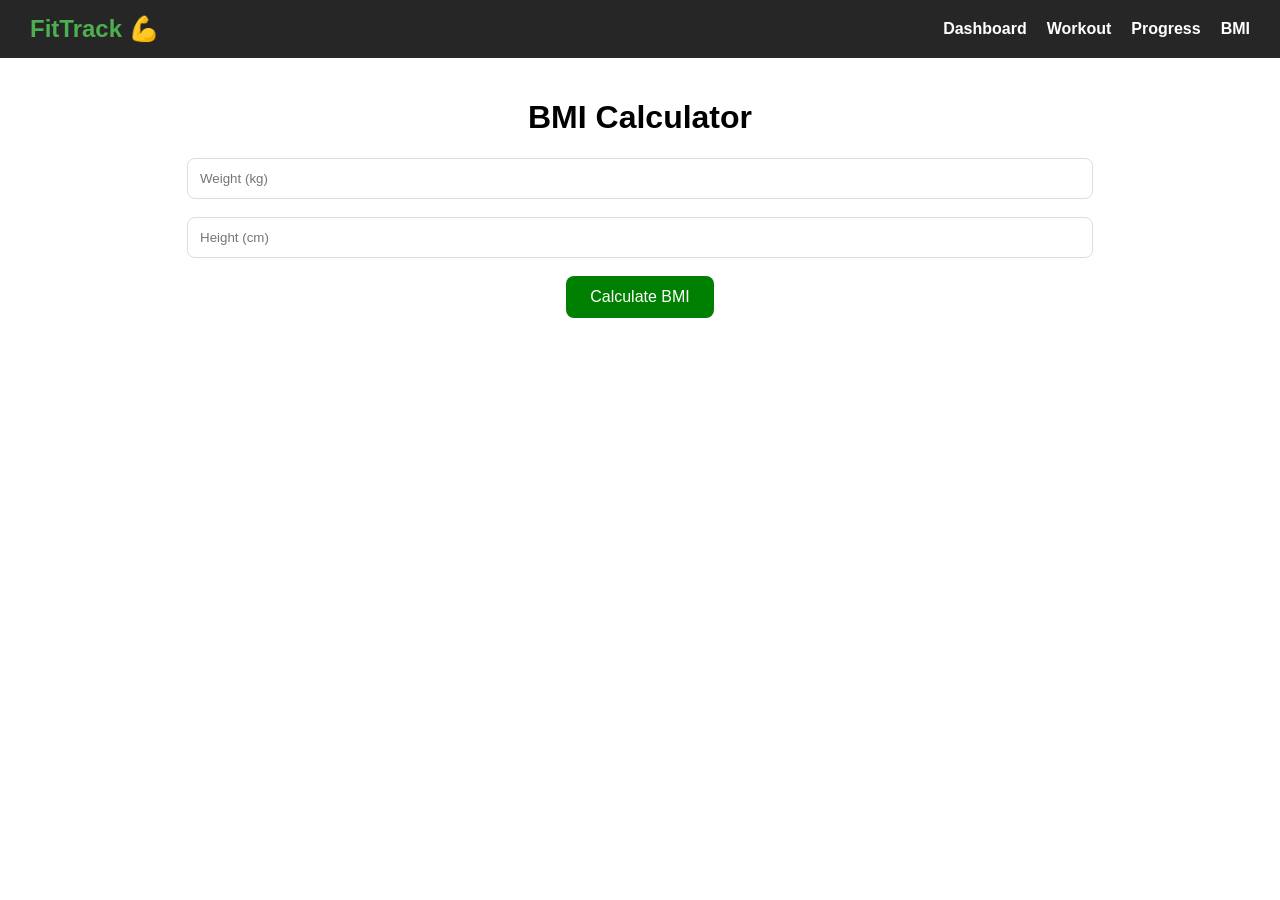
<file: bmi.html>
<!DOCTYPE html>
<html>
<head>
    <title>BMI Calculator - FitTrack</title>
    <link rel="stylesheet" href="css/style.css">
</head>
<body>

    <nav class="navbar">
        <div class="logo">FitTrack 💪</div>
        <ul>
            <li><a href="dashboard.html">Dashboard</a></li>
            <li><a href="workout.html">Workout</a></li>
            <li><a href="progress.html">Progress</a></li>
            <li><a href="bmi.html">BMI</a></li>
        </ul>
    </nav>

    <div class="container">
        <h1>BMI Calculator</h1>

        <input type="number" id="weight" placeholder="Weight (kg)">
        <br><br>

        <input type="number" id="height" placeholder="Height (cm)">
        <br><br>

        <button onclick="calculateBMI()">Calculate BMI</button>

        <h2 id="result"></h2>
        <h3 id="status"></h3>
    </div>

    <script>
        function calculateBMI() {
            let weight = parseFloat(document.getElementById("weight").value);
            let height = parseFloat(document.getElementById("height").value);

            if (!weight || !height) {
                document.getElementById("result").innerText =
                    "Please enter valid values.";
                return;
            }

            height = height / 100;

            let bmi = weight / (height * height);

            document.getElementById("result").innerText =
                "Your BMI: " + bmi.toFixed(2);

            let status = "";

            if (bmi < 18.5) {
                status = "Underweight";
            } else if (bmi < 25) {
                status = "Normal Weight";
            } else if (bmi < 30) {
                status = "Overweight";
            } else {
                status = "Obese";
            }

            document.getElementById("status").innerText =
                "Category: " + status;
        }
    </script>

</body>
</html>
</file>
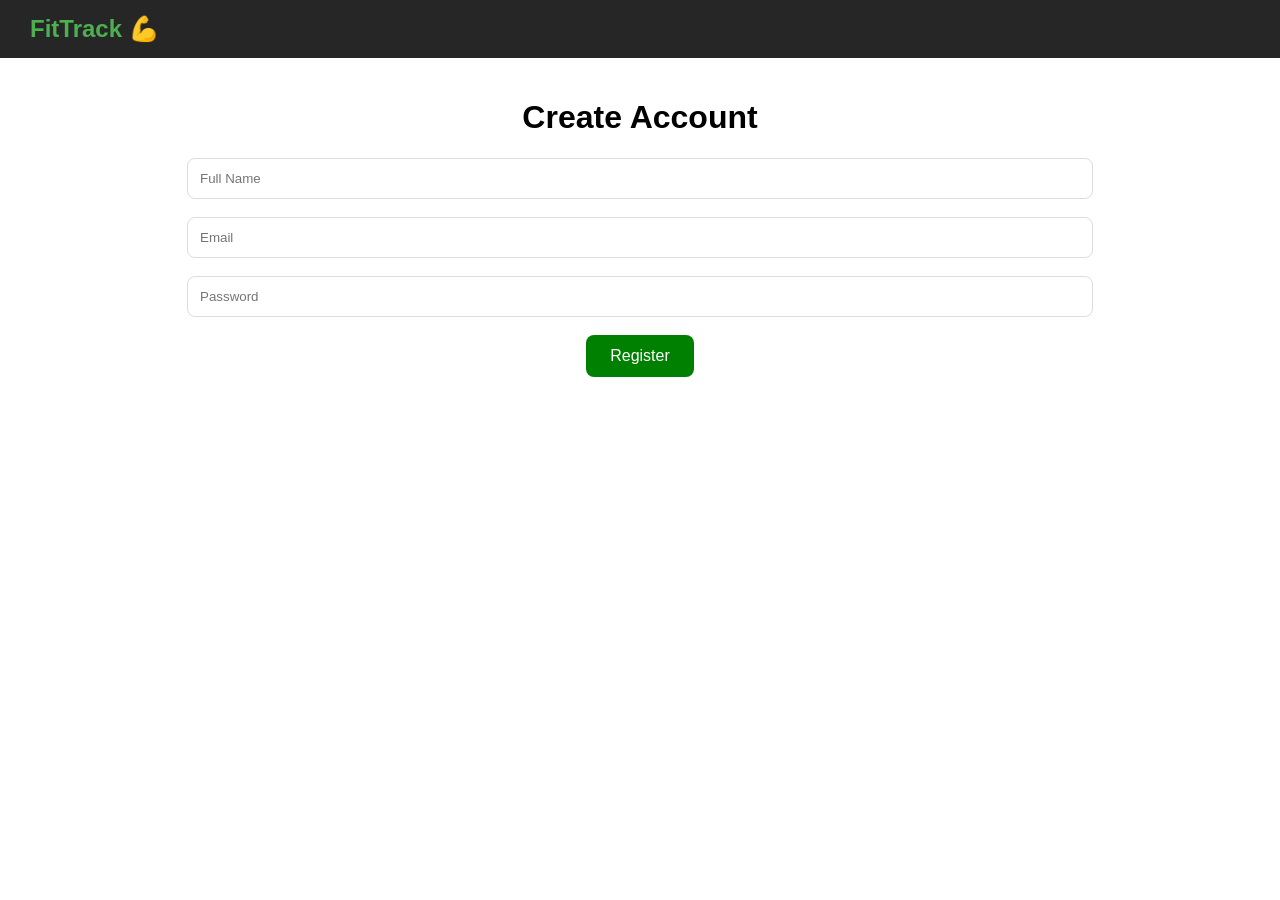
<file: register.html>
<!DOCTYPE html>
<html>
<head>
    <title>Register - FitTrack</title>
    <link rel="stylesheet" href="css/style.css">
</head>
<body>

<nav class="navbar">
    <div class="logo">FitTrack 💪</div>
</nav>

<div class="container">

    <h1>Create Account</h1>

    <form onsubmit="window.location.href='dashboard.html'; return false;">

        <input type="text" placeholder="Full Name" required><br><br>

        <input type="email" placeholder="Email" required><br><br>

        <input type="password" placeholder="Password" required><br><br>

        <button type="submit">Register</button>

    </form>

</div>

</body>
</html>
</file>
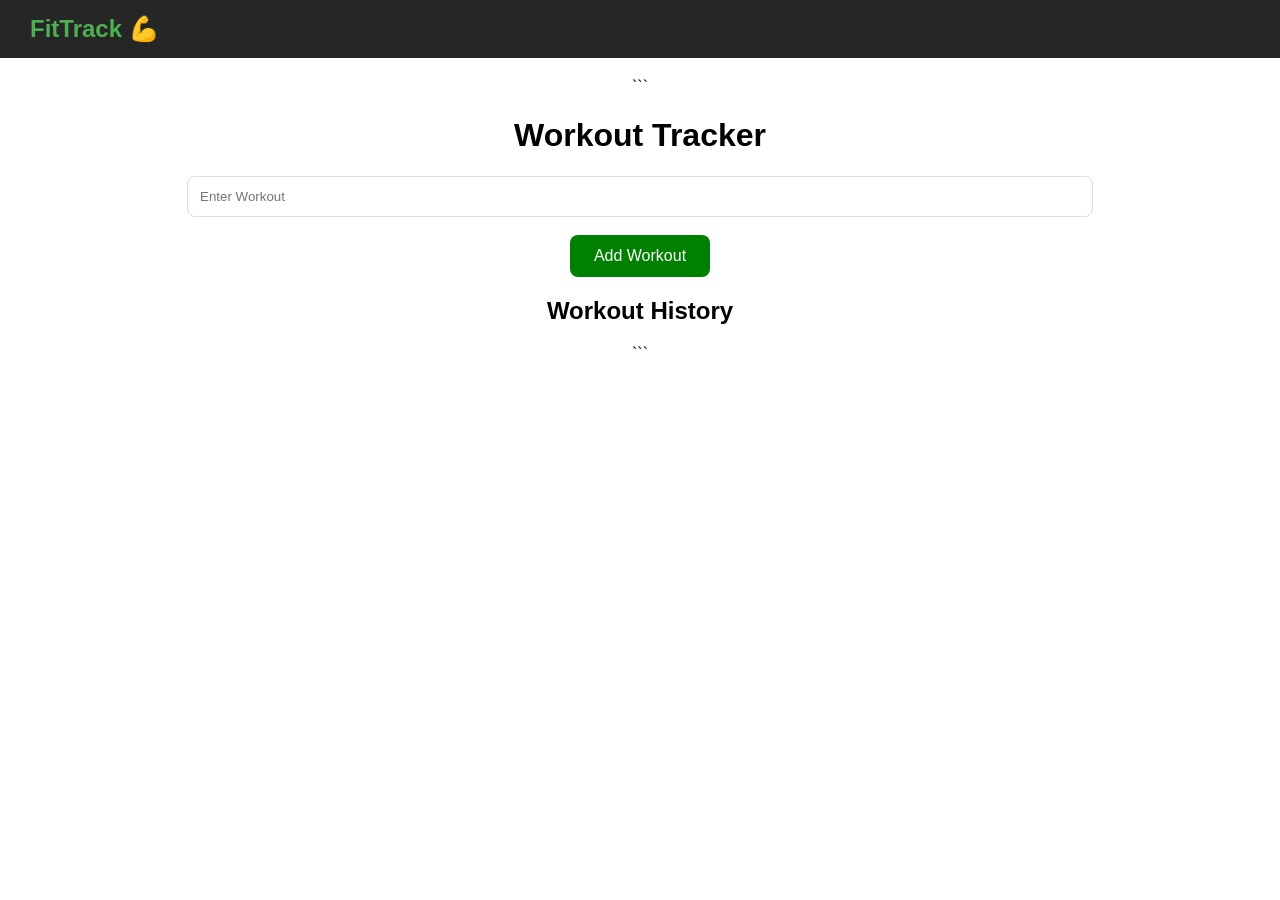
<file: workout.html>
<!DOCTYPE html>

<html>
<head>
    <title>Workout Tracker - FitTrack</title>
    <link rel="stylesheet" href="css/style.css">
</head>
<body>

<nav class="navbar">
    <div class="logo">FitTrack 💪</div>
</nav>

<div class="container">

```
<h1>Workout Tracker</h1>

<form id="workoutForm">

    <input type="text"
           id="workout"
           placeholder="Enter Workout"
           required>

    <br><br>

    <button type="submit">
        Add Workout
    </button>

</form>

<h2>Workout History</h2>

<ul id="workoutList"></ul>
```

</div>

<script>

let workouts =
JSON.parse(localStorage.getItem("workouts")) || [];

const list =
document.getElementById("workoutList");

function render() {

    list.innerHTML = "";

    workouts.forEach(workout => {

        const li =
        document.createElement("li");

        li.textContent = workout;

        list.appendChild(li);
    });
}

render();

document
.getElementById("workoutForm")
.addEventListener("submit", function(e) {

    e.preventDefault();

    const workout =
    document.getElementById("workout").value;

    workouts.push(workout);

    localStorage.setItem(
        "workouts",
        JSON.stringify(workouts)
    );

    render();

    this.reset();
});

</script>

</body>
</html>
</file>
<file: css/style.css>
body {
    margin: 0;
    font-family: Arial, sans-serif;
    background: #f4f4f4;
}

.navbar {
    background: green;
    color: white;
    padding: 15px 30px;
    display: flex;
    justify-content: space-between;
    align-items: center;
}

.logo {
    font-size: 24px;
    font-weight: bold;
}

.navbar ul {
    list-style: none;
    display: flex;
    gap: 20px;
    margin: 0;
    padding: 0;
}

.navbar li {
    margin: 0;
    padding: 0;
}

.navbar a {
    color: white;
    text-decoration: none;
    font-weight: bold;
}

.container {
    text-align: center;
    margin-top: 80px;
}

input {
    width: 250px;
    padding: 10px;
    border: 1px solid #ccc;
    border-radius: 5px;
}

button {
    padding: 10px 20px;
    background: green;
    color: white;
    border: none;
    border-radius: 5px;
    cursor: pointer;
}

button:hover {
    background: darkgreen;
}

.card {
    background: white;
    width: 80%;
    margin: 20px auto;
    padding: 20px;
    border-radius: 10px;
    box-shadow: 0 2px 8px rgba(0,0,0,0.1);
}
img {
    max-width: 100%;
    border-radius: 12px;
    margin-top: 20px;
}

.card h2 {
    color: green;
}

.card {
    transition: 0.3s;
}

.card:hover {
    transform: scale(1.02);
}
.hero-login {
    text-align: center;
    margin-bottom: 30px;
}

.hero-login img,
.container img {
    width: 100%;
    max-width: 800px;
    border-radius: 15px;
    margin-top: 20px;
}

.stats {
    display: flex;
    gap: 20px;
    flex-wrap: wrap;
    justify-content: center;
}

.card {
    background: white;
    padding: 20px;
    border-radius: 15px;
    margin: 20px 0;
    box-shadow: 0 4px 15px rgba(0,0,0,0.1);
    transition: 0.3s;
}

.card:hover {
    transform: translateY(-5px);
}

.card h2 {
    color: green;
}

.quote {
    text-align: center;
    margin-top: 20px;
    font-style: italic;
    font-size: 18px;
}

input {
    width: 80%;
    padding: 12px;
    border-radius: 8px;
    border: 1px solid #ddd;
}

button {
    padding: 12px 24px;
    border: none;
    border-radius: 8px;
    cursor: pointer;
    font-size: 16px;
}
.hero-login {
text-align: center;
margin-bottom: 30px;
}

.hero-login img,
.container img {
width: 100%;
max-width: 800px;
border-radius: 15px;
margin-top: 20px;
}

.stats {
display: flex;
gap: 20px;
flex-wrap: wrap;
justify-content: center;
}

.card {
background: white;
padding: 20px;
border-radius: 15px;
margin: 20px 0;
box-shadow: 0 4px 15px rgba(0,0,0,0.1);
transition: 0.3s;
}

.card:hover {
transform: translateY(-5px);
}

.quote {
text-align: center;
margin-top: 20px;
font-style: italic;
}

/* Dashboard Upgrade */

body {
    background: linear-gradient(135deg, #e8f5e9, #c8e6c9, #a5d6a7);
    min-height: 100vh;
    font-family: Arial, sans-serif;
}

.container {
    max-width: 1100px;
    margin: auto;
    padding: 20px;
}

.dashboard-banner {
    width: 100%;
    border-radius: 20px;
    margin: 20px 0;
    box-shadow: 0 8px 25px rgba(0,0,0,0.15);
}

.card {
    background: rgba(255,255,255,0.9);
    backdrop-filter: blur(8px);
    border-radius: 18px;
    padding: 20px;
    margin: 20px 0;
    box-shadow: 0 8px 20px rgba(0,0,0,0.1);
    transition: all 0.3s ease;
}

.card:hover {
    transform: translateY(-8px);
}
.navbar {
    position: sticky;
    top: 0;
    z-index: 1000;
}

h1 {
    text-align: center;
}

.card img {
    width: 100%;
    border-radius: 12px;
    margin-top: 10px;
}
body{
}


/* Fitness Background */
body {
    background:
        linear-gradient(
            rgba(255,255,255,0.88),
            rgba(255,255,255,0.88)
        ),
        url("https://images.unsplash.com/photo-1517836357463-d25dfeac3438?w=1600");

    background-size: cover;
    background-position: center;
    background-attachment: fixed;
    min-height: 100vh;
}

/* Better Cards */
.card {
    background: rgba(255,255,255,0.95);
    border-radius: 18px;
    padding: 20px;
    box-shadow: 0 8px 20px rgba(0,0,0,0.12);
}

/* Better Images */
.card img,
.dashboard-banner {
    width: 100%;
    border-radius: 15px;
}

/* Center Heading */
h1 {
    text-align: center;
}

.navbar {
    background: rgba(0,0,0,0.85);
    backdrop-filter: blur(8px);
}

.navbar a {
    color: white !important;
}

.logo {
    color: #4CAF50;
    font-weight: bold;
}
</file>
